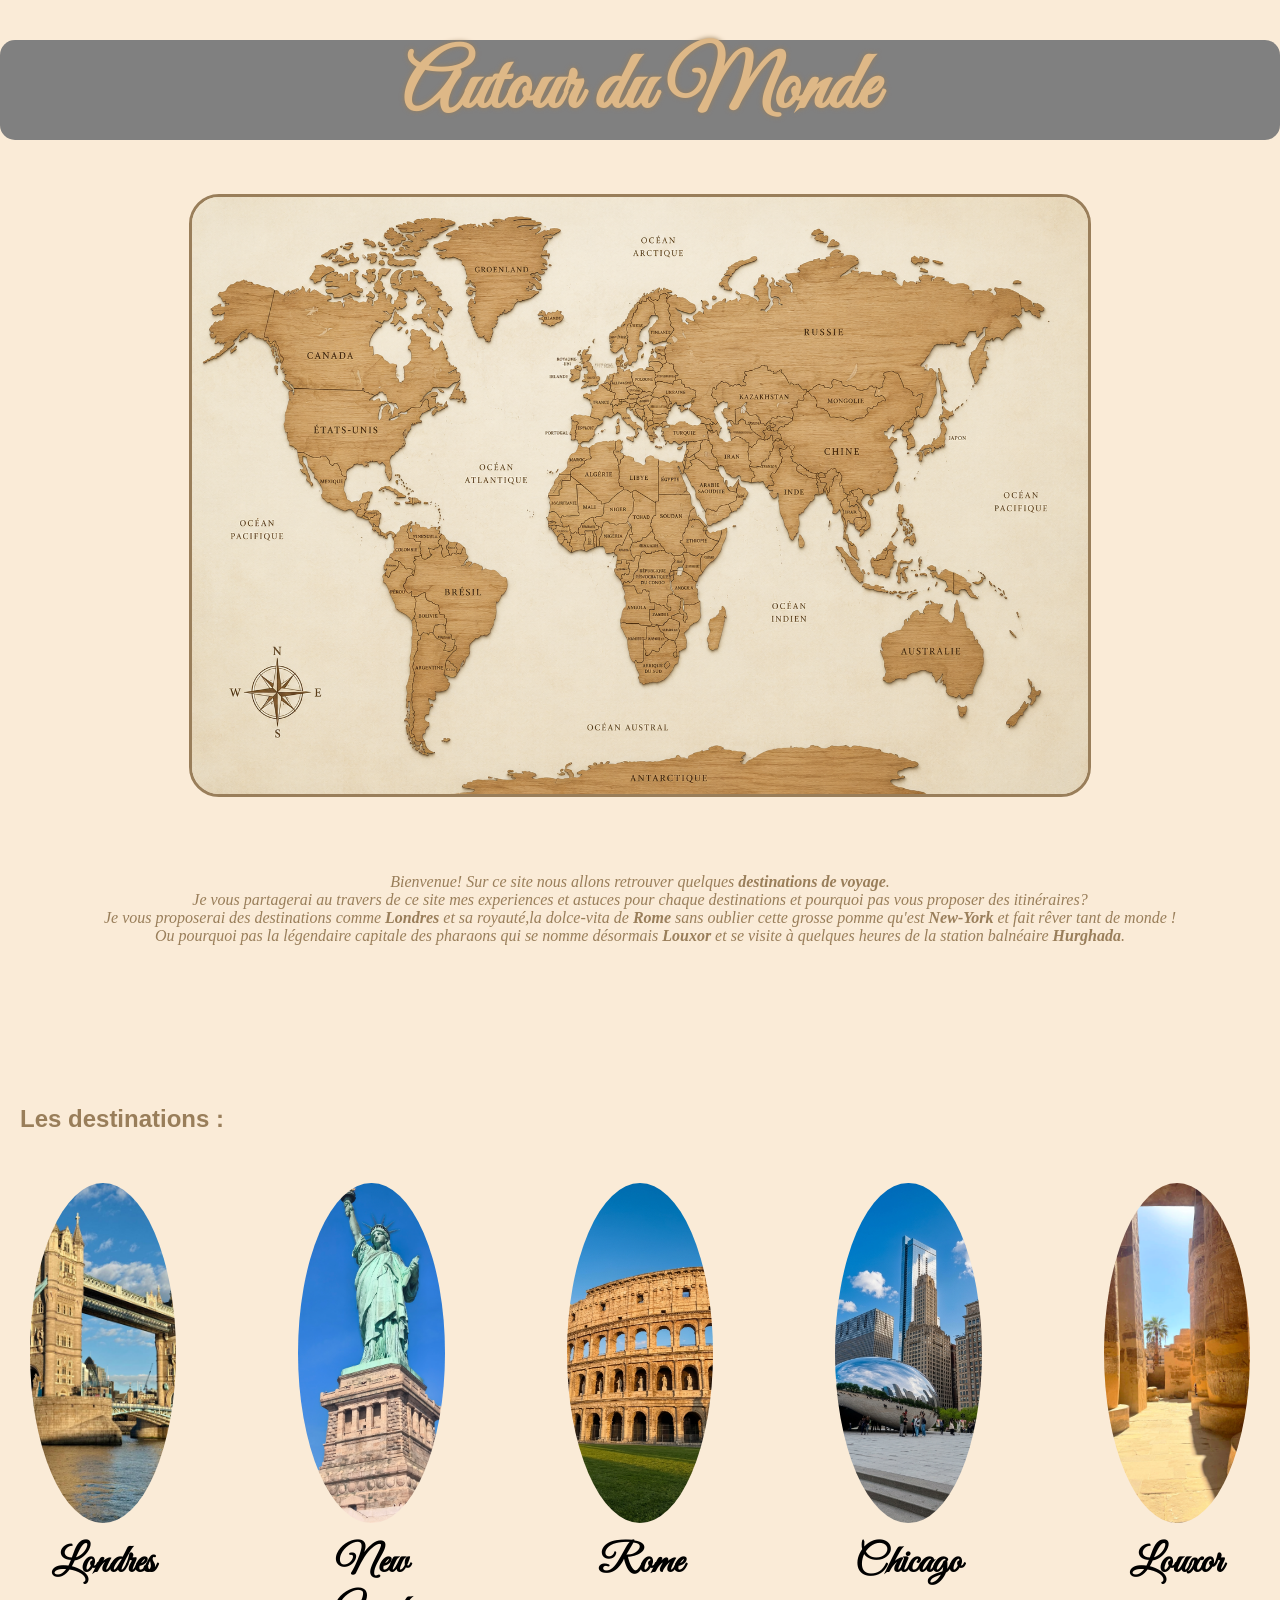
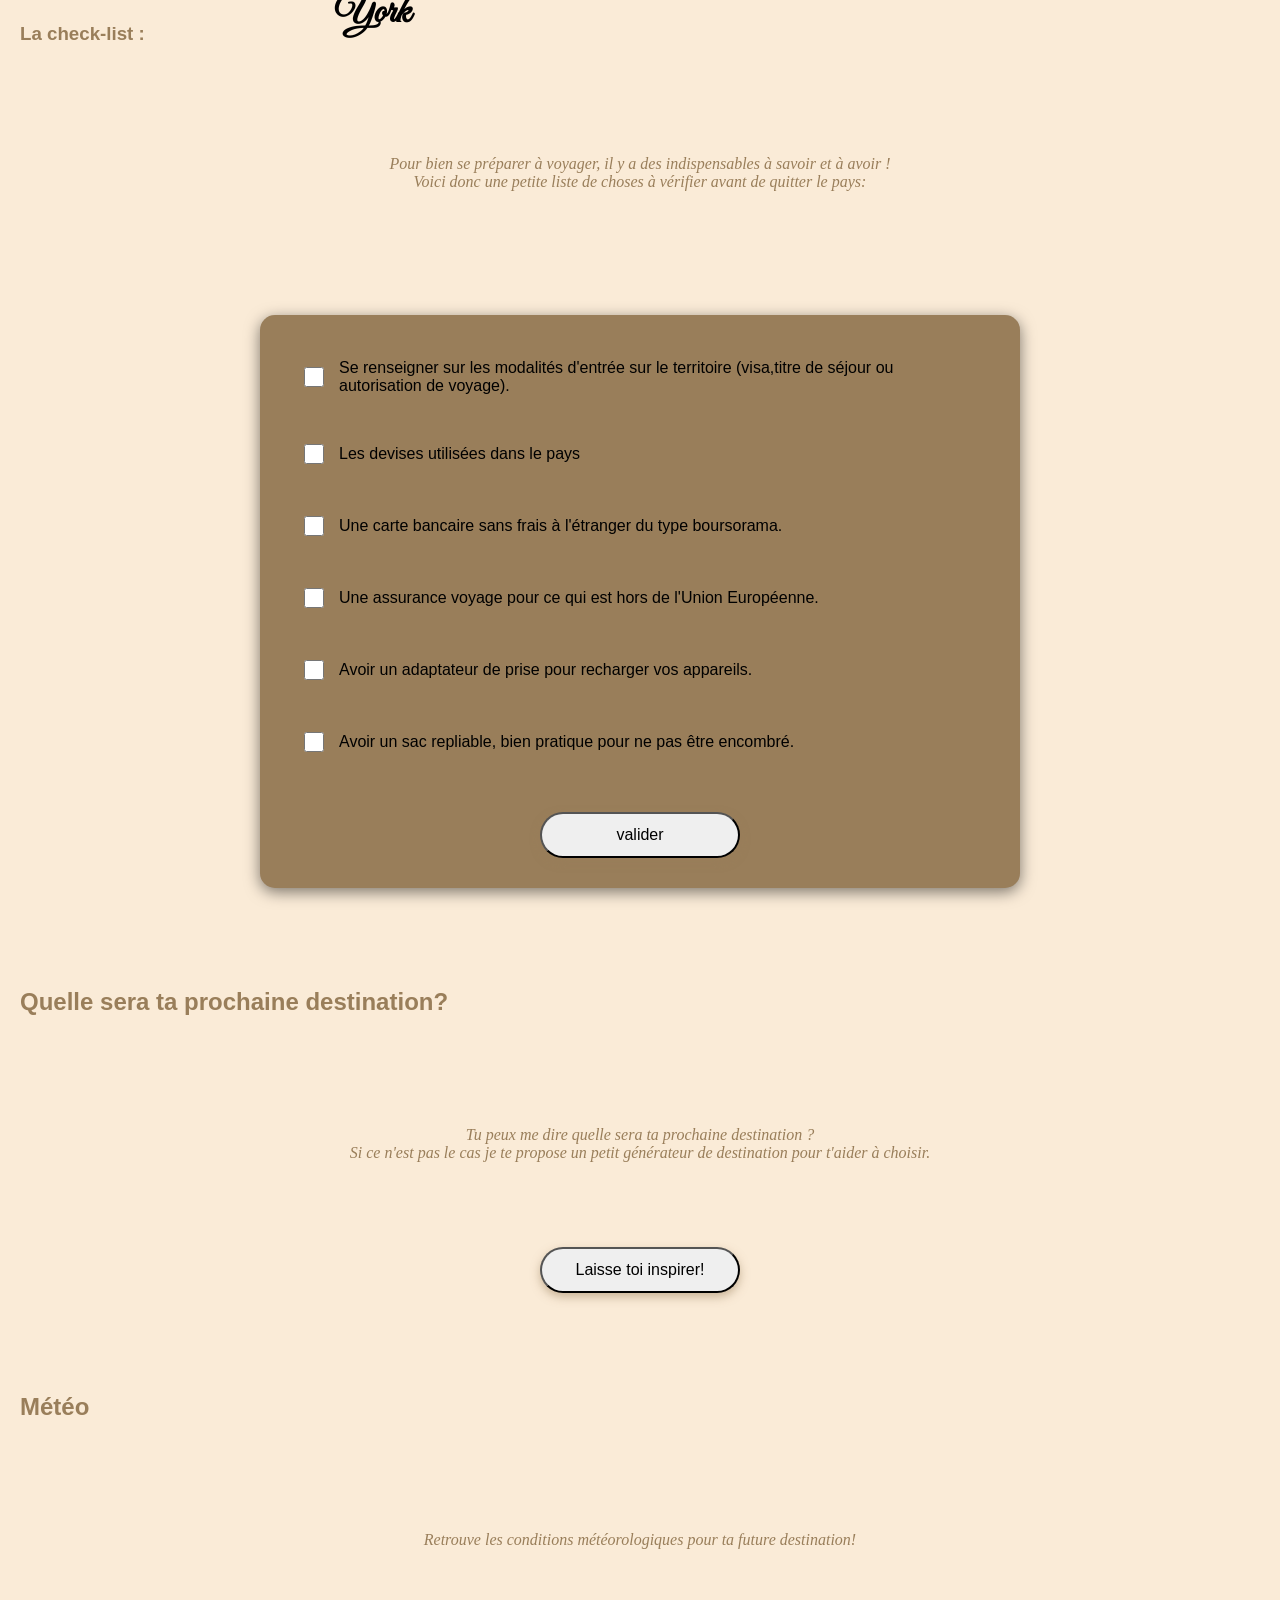
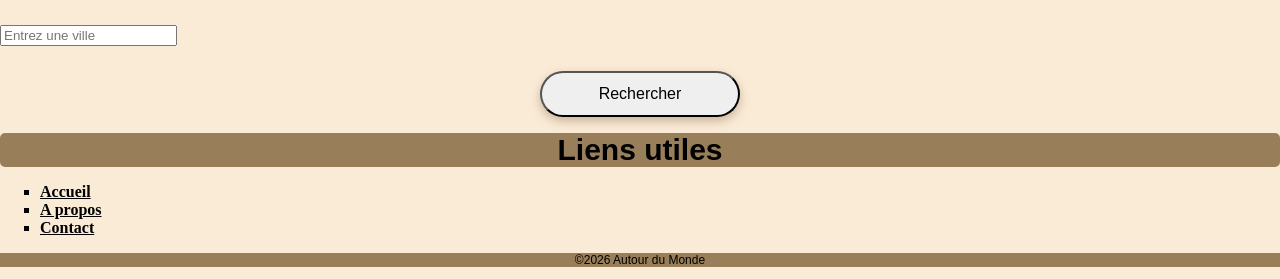
<file: index.html>
<!DOCTYPE html>
<html lang="fr">
<head>
  <meta charset="utf-8">
  <meta name="viewport" content="width=device-width, initial-scale=1.0">
  <link rel="stylesheet" href="style.css">
  <link rel="icon" href="images/favicon.ico" type="image/icon">
  <script src="script.js"defer></script>
  <style>
 @import url('https://fonts.googleapis.com/css2?family=Great+Vibes&display=swap');
</style>
  <title>Autour du monde</title>
</head>
<body>
  <header>
    <h1>Autour du Monde</h1>
  
     <img src="images/d3fba92eaa7f15065df47603a44258f8a9a4972cbe1ff2ca11ce6657ce289dc7.png" alt="Wood Mapworld" class="center-img">
    </header> 
    <main>
    <p class="paragraph">Bienvenue! Sur ce site nous allons retrouver quelques <strong>destinations de voyage</strong>.<br>Je vous partagerai au travers de ce site mes experiences et astuces pour chaque destinations et pourquoi pas vous proposer des itinéraires?<br>Je vous proposerai des destinations comme <b>Londres</b> et sa royauté,la dolce-vita de <b>Rome</b> sans oublier cette grosse pomme qu'est <b>New-York</b> et fait rêver tant de monde !<br> Ou pourquoi pas la légendaire capitale des pharaons qui se nomme désormais <b>Louxor</b> et se visite à quelques heures de la station balnéaire <b>Hurghada</b>.</p>
    
    <section>
<h2 class="sous-titre">Les destinations :</h2>
<figure class="présentation">
<a href="Londres.html"><img src="images/F959F2B8-C23D-4968-BA9A-CF5C70D41628.jpeg" alt="Le Tower Bridge de Londres."><figcaption class="nomville">Londres</figcaption></a>
<a href="NewYork.html"><img src="images/A9622F94-A93D-47A9-9B7F-AAAB4889E046.jpeg" alt="La Statue de la Liberté à New York."><figcaption class="nomville">New York</figcaption></a>
<a href="Rome.html"><img src="images/1779620313452.png" alt="Le Colisée de Rome."><figcaption class="nomville">Rome</figcaption></a>
<a href="Chicago.html"><img src="images/1779620499833.png" alt="The Bean à Chicago"><figcaption class="nomville">Chicago</figcaption></a>
<a href="Louxor.html"><img src="images/IMG_20260524_124934.jpg" alt="Les colonnes du temple de Karnak"><figcaption class="nomville">Louxor</figcaption></a>
</figure>
    </section>
    </main>
  <section>
    <h3 class="sous-titre">La check-list :</h3>
      <p class="paragraph">Pour bien se préparer à voyager, il y a des indispensables à savoir et à avoir !<br> Voici donc une petite liste de choses à vérifier avant de quitter le pays:</p>
<br>
<form>
  <label class="check-list">
    <input type="checkbox" name="modalité"required>
    Se renseigner sur les modalités d'entrée sur le territoire (visa,titre de séjour ou autorisation de voyage).
    </label><br>
    <label class="check-list">
    <input type="checkbox" name="devises"required>Les devises utilisées dans le pays
    </label><br>
    <label class="check-list">
    <input type="checkbox" name="cb"required>Une carte bancaire sans frais à l'étranger du type boursorama.
    </label><br>
    <label class="check-list">
    <input type="checkbox" name="assurance"required>Une assurance voyage pour ce qui est hors de l'Union Européenne.
    </label><br>
    <label class="check-list">
    <input type="checkbox" name="adaptateur"required>Avoir un adaptateur de prise pour recharger vos appareils.
    </label><br>
    <label class="check-list">
    <input type="checkbox" name="sac"required>Avoir un sac repliable, bien pratique pour ne pas être encombré.
    </label><br>
    <button type="submit" class="bouton">valider</button>

</form>
  </section>
  <section>
<h2 class="sous-titre">Quelle sera ta prochaine destination?</h2>
<p class="paragraph">Tu peux me dire quelle sera ta prochaine destination ?<br>Si ce n'est pas le cas je te propose un petit générateur de destination pour t'aider à choisir.</p>
<button class="pays-hasard">Laisse toi inspirer!</button>
<p id="resultat"></p>
    </section>
    <section>
      <h2 class="sous-titre">Météo</h2>
      <p class="paragraph">Retrouve les conditions météorologiques pour ta future destination!</p>
      <input type="text" id="ville" placeholder="Entrez une ville">
      <button id="recherche-meteo">Rechercher</button>
      <p id="resultat-meteo"></p>
    </section>

<footer>
  <section>
    <nav>
      <p class="menu">Liens utiles</p>
    <ul class="link">
        <li><a href="index.html">Accueil</a></li>
        <li><a href="apropos.html">A propos</a></li>
        <li><a href="contact.html">Contact</a></li>
      </ul>
    </nav>
    <p class="copyright">©2026 Autour du Monde</p>
  </section>
</footer>
</body>
</html>
</file>
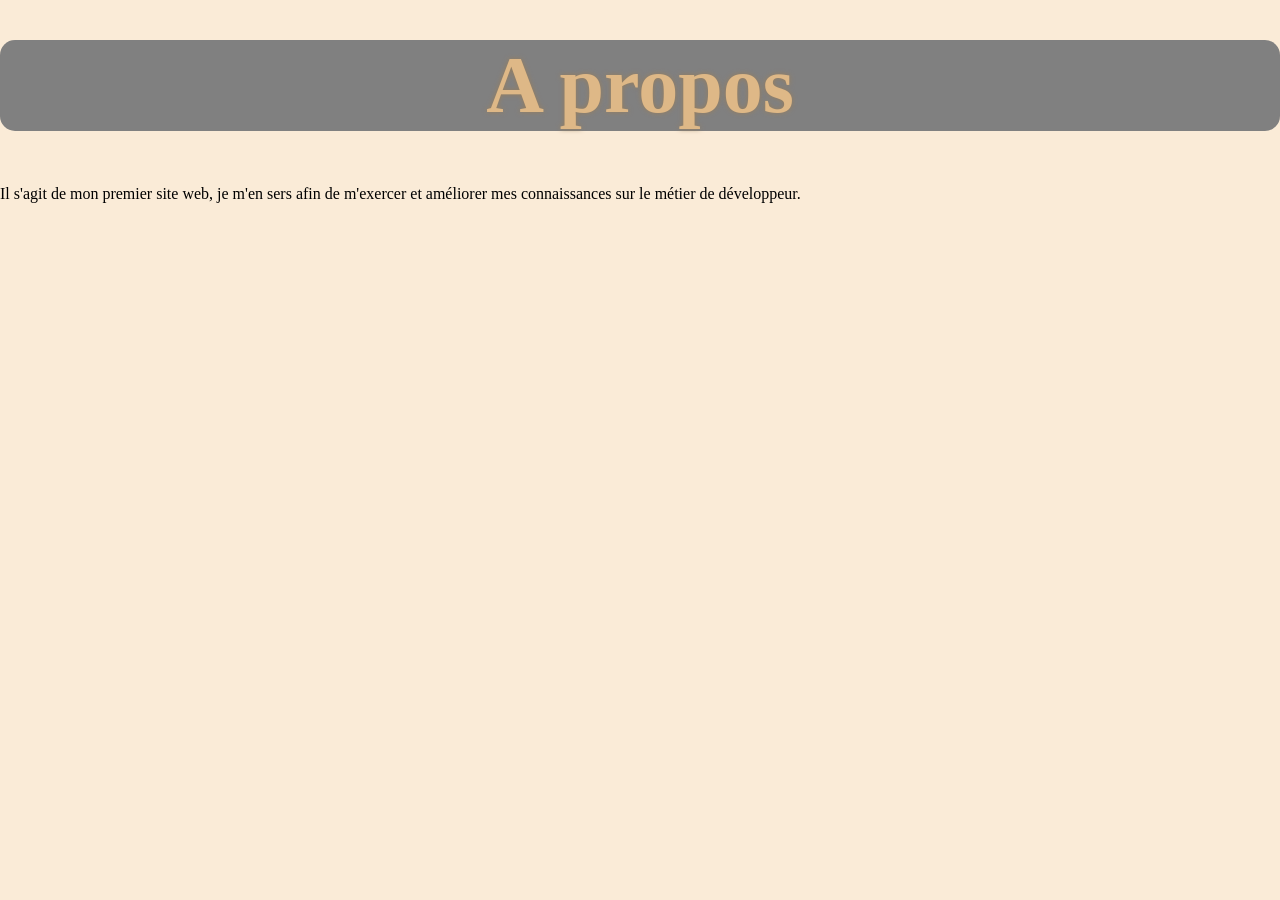
<file: apropos.html>
<!DOCTYPE html>
<html lang="fr">
    <head>
        <meta charset="utf-8">
        <meta name="viewport" content="width=device-width, initial-scale=1.0">
        <link rel="stylesheet" href="style.css">
  <link rel="icon" href="images/favicon.ico" type="image/icon">
  <title>A propos</title>
    </head>
    <body>
    <h1>A propos</h1>
    <p class="first-paragraph">Il s'agit de mon premier site web, je m'en sers afin de m'exercer et améliorer mes connaissances sur le métier de développeur.</p>

    </body>
</html>
</file>
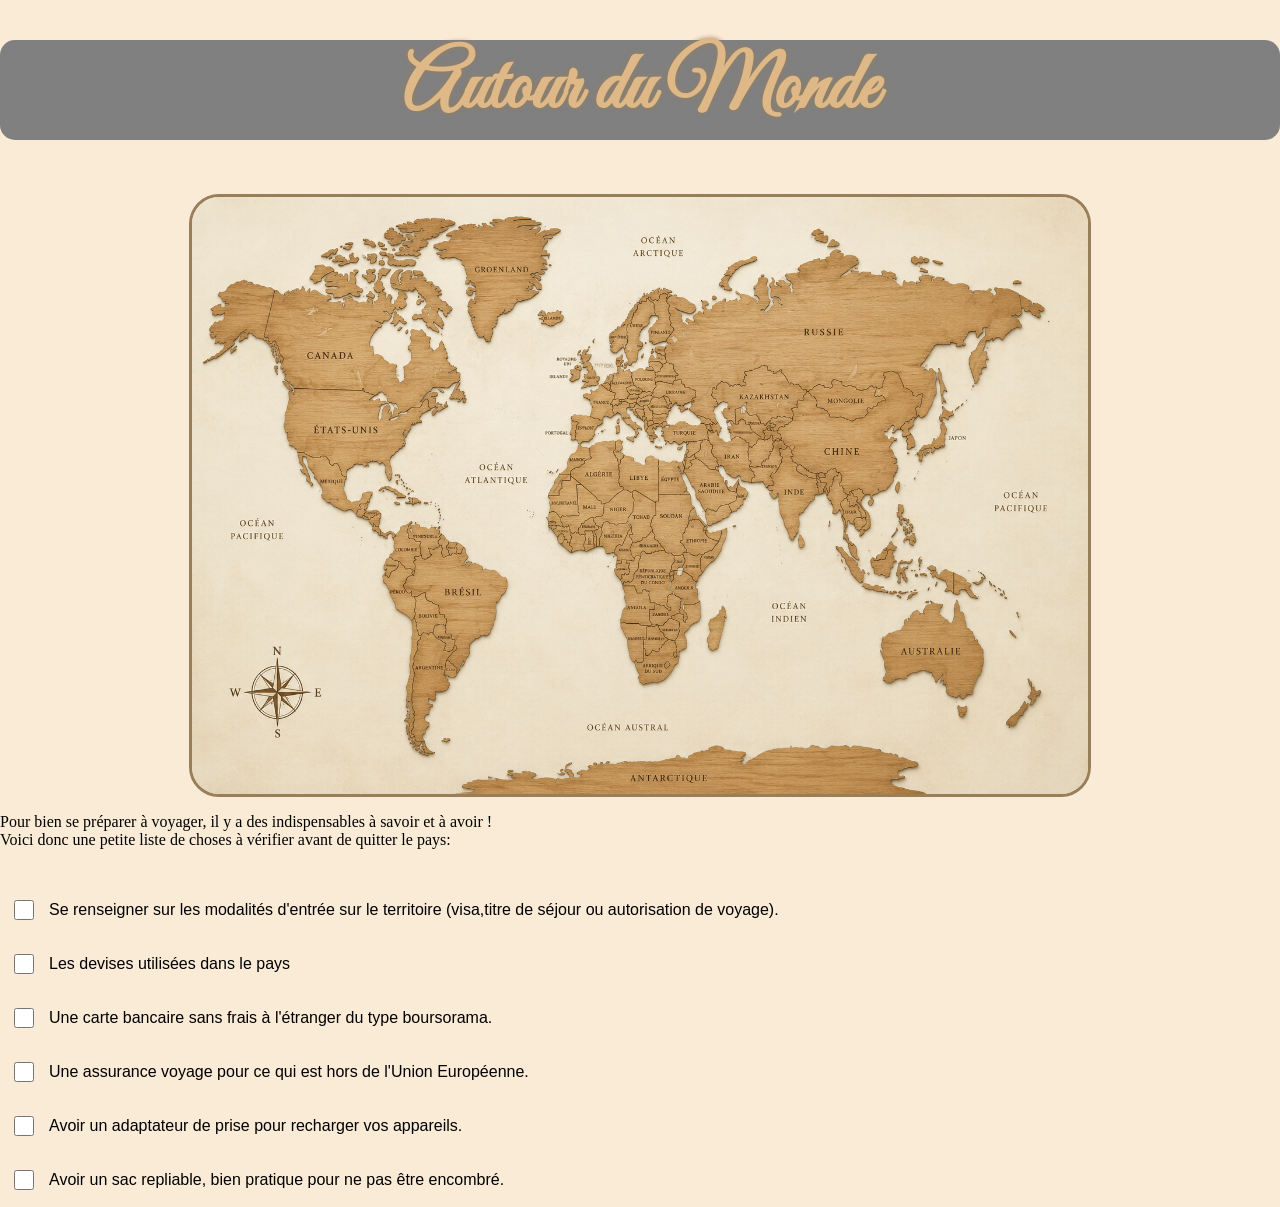
<file: cheklist.html>
<!DOCTYPE html>
<html lang="fr">
<head>
  <meta charset="utf-8">
  <meta name="viewport" content="width=device-width, initial-scale=1.0">
  <link rel="stylesheet" href="style.css">
  <link rel="icon" href="images/favicon.ico" type="image/icon">
  <style>
 @import url('https://fonts.googleapis.com/css2?family=Great+Vibes&display=swap');
</style>
  <title>Autour du monde</title>
</head>
<body>
  <header>
    <h1>Autour du Monde</h1>
  
     <img src="images/d3fba92eaa7f15065df47603a44258f8a9a4972cbe1ff2ca11ce6657ce289dc7.png" alt="Wood Mapworld" class="center-img">
    </header>
<section>
    <p>Pour bien se préparer à voyager, il y a des indispensables à savoir et à avoir !<br> Voici donc une petite liste de choses à vérifier avant de quitter le pays:</p>
<br>
  <label class="check-list">
    <input type="checkbox" name="modalité">
    Se renseigner sur les modalités d'entrée sur le territoire (visa,titre de séjour ou autorisation de voyage).
    </label>
    <label class="check-list">
    <input type="checkbox" name="devises">Les devises utilisées dans le pays
    </label>
    <label class="check-list">
    <input type="checkbox" name="cb">Une carte bancaire sans frais à l'étranger du type boursorama.
    </label>
    <label class="check-list">
    <input type="checkbox" name="assurance">Une assurance voyage pour ce qui est hors de l'Union Européenne.
    </label>
    <label class="check-list">
    <input type="checkbox" name="adaptateur">Avoir un adaptateur de prise pour recharger vos appareils.
    </label>
    <label class="check-list">
    <input type="checkbox" name="sac">Avoir un sac repliable, bien pratique pour ne pas être encombré.
    </label>

</section>
</body>
</html>
</file>
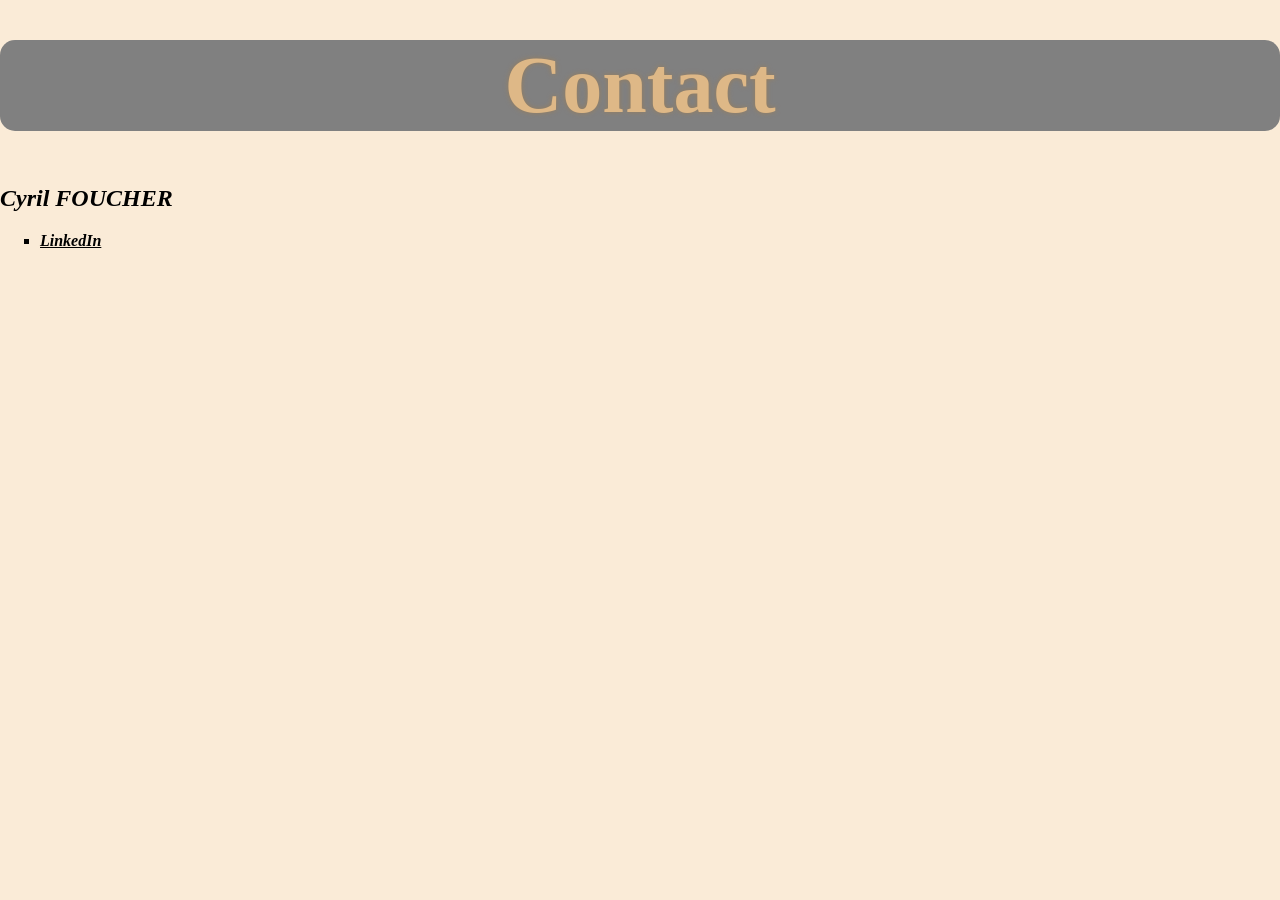
<file: contact.html>
<!DOCTYPE html>
<html lang="fr">
<head>
  <meta charset="utf-8">
  <meta name="viewport" content="width=device-width, initial-scale=1.0">
  <link rel="stylesheet" href="style.css">
    <link rel="icon" href="images/favicon.ico" type="image/icon">
  <title>Contact</title>
  </head>
  <body>
    <h1>Contact</h1>
<address class="link">
    <h2>Cyril FOUCHER</h2>
    <ul>
    <li ><a href="https://www.linkedin.com/in/cyril-foucher-a06a19236/" id="linkedin">LinkedIn</a></li>
    </ul>
</address>
  </body>
</html>
</file>
<file: style.css>
body {
    background-color: antiquewhite;
    width: 100%;
margin: 0;
padding: 0;}
.link  a {
color :black;
font-family: 'Times New Roman', Times, serif;
font-weight: bold;
}

.link a:hover {
    color:grey;

}

.link a:active {
    color:antiquewhite;

}
.link li {
    list-style: square;
}

h1 {
background-color: grey;
font-family: "Great Vibes", cursive;
color: burlywood;
text-align: center;
border-radius: 15px;
font-size: 80px;
margin-top: 40px;
text-shadow: 0 0 5px rgb(153, 126, 90);
border: none !important;
display:flex;justify-content: center;
}
.center-img {
    display: block;
    margin-left: auto;
    margin-right: auto;
    border-radius: 30px;
    border: solid rgb(153, 126, 90);
    width: 70%;
}
.menu {
    font-family: arial, sans-serif;
    font-weight: bold;
    border-radius: 5px;
    background-color: rgb(153, 126, 90);
    font-size: 30px;
    color: black;
    text-align: center;
    margin: 0;
    padding: 0;

}
.paragraph {
    color: rgb(153, 126, 90);
    font-style: italic;
    font-display: block;
    padding: 60px;
    text-align:center;
}

 .copyright {
    text-align: center;
    color: black;
    font-family: arial;
    font-size: 12px;
    background-color: rgb(153, 126, 90);
}

.présentation {
    display: flex;
    flex-direction:row;
    flex-wrap: nowrap;
    justify-content: center;
    gap: 10%;
    padding: 0 30px;
    width:100%;
    box-sizing: border-box;
    margin: 0 auto;
}
.présentation img {
    border-radius: 50%;
    max-width: 200px;
    width: 100%;
    height: 100%;
    object-fit: cover;
    display:block;
    
}
.présentation a {
    flex: 1;
    max-width: 250px;
    min-width: 0;
    text-align:center;
    text-decoration: none;

}
.présentation a:hover {
    transform: scale(1.2);
    filter:contrast(1.2);


}

.nomville {
    font-size: 40px;
    font-weight: bold;
    color: black;
    font-family: "great vibes";
    display: block;
    width: 100%;
    margin-top: 15px;
    margin-bottom: 30px;

}

.sous-titre{
    color:rgb(153, 126, 90);
    font-weight: bolder;
    font-family: sans-serif;
    margin: 100px 0 50px 20px;

}

.check-list {
    display: flex;
    align-items: center;
    padding: 14px 10px;
    font-family: 'Gill Sans', 'Gill Sans MT', Calibri, 'Trebuchet MS', sans-serif;
    transition: transform 0.2s, box-shadow 0.2s;

}
.check-list input {
    width: 20px;
    height: 20px;
    margin-right: 15px;
    accent-color: black;
    cursor: pointer;
    flex-shrink: 0;
}
button{
    display: block;
    width: 200px;
    color:black;
    padding: 12px 0;
    margin: 25px auto 0 auto;
    font-size: 16px;
    cursor: pointer;
    border-radius: 25px;
    box-shadow: 0 4px 10px rgba(154,126,90,0.5);
}

form{
    max-width: 700px;
    margin: 30px auto;
    background-color: rgb(153, 126, 90);
    padding: 30px;
    border-radius: 15px;
    box-shadow: 0 4px 15px rgba(0,0,0,0.5);
}

#resultat {
    display: block;
    text-align: center;
    font-size: 20px;
    color:  rgb(153, 126, 90);
    margin-top: 20px;
    font-family: 'Gill Sans', 'Gill Sans MT', Calibri, 'Trebuchet MS', sans-serif;
}
</file>
